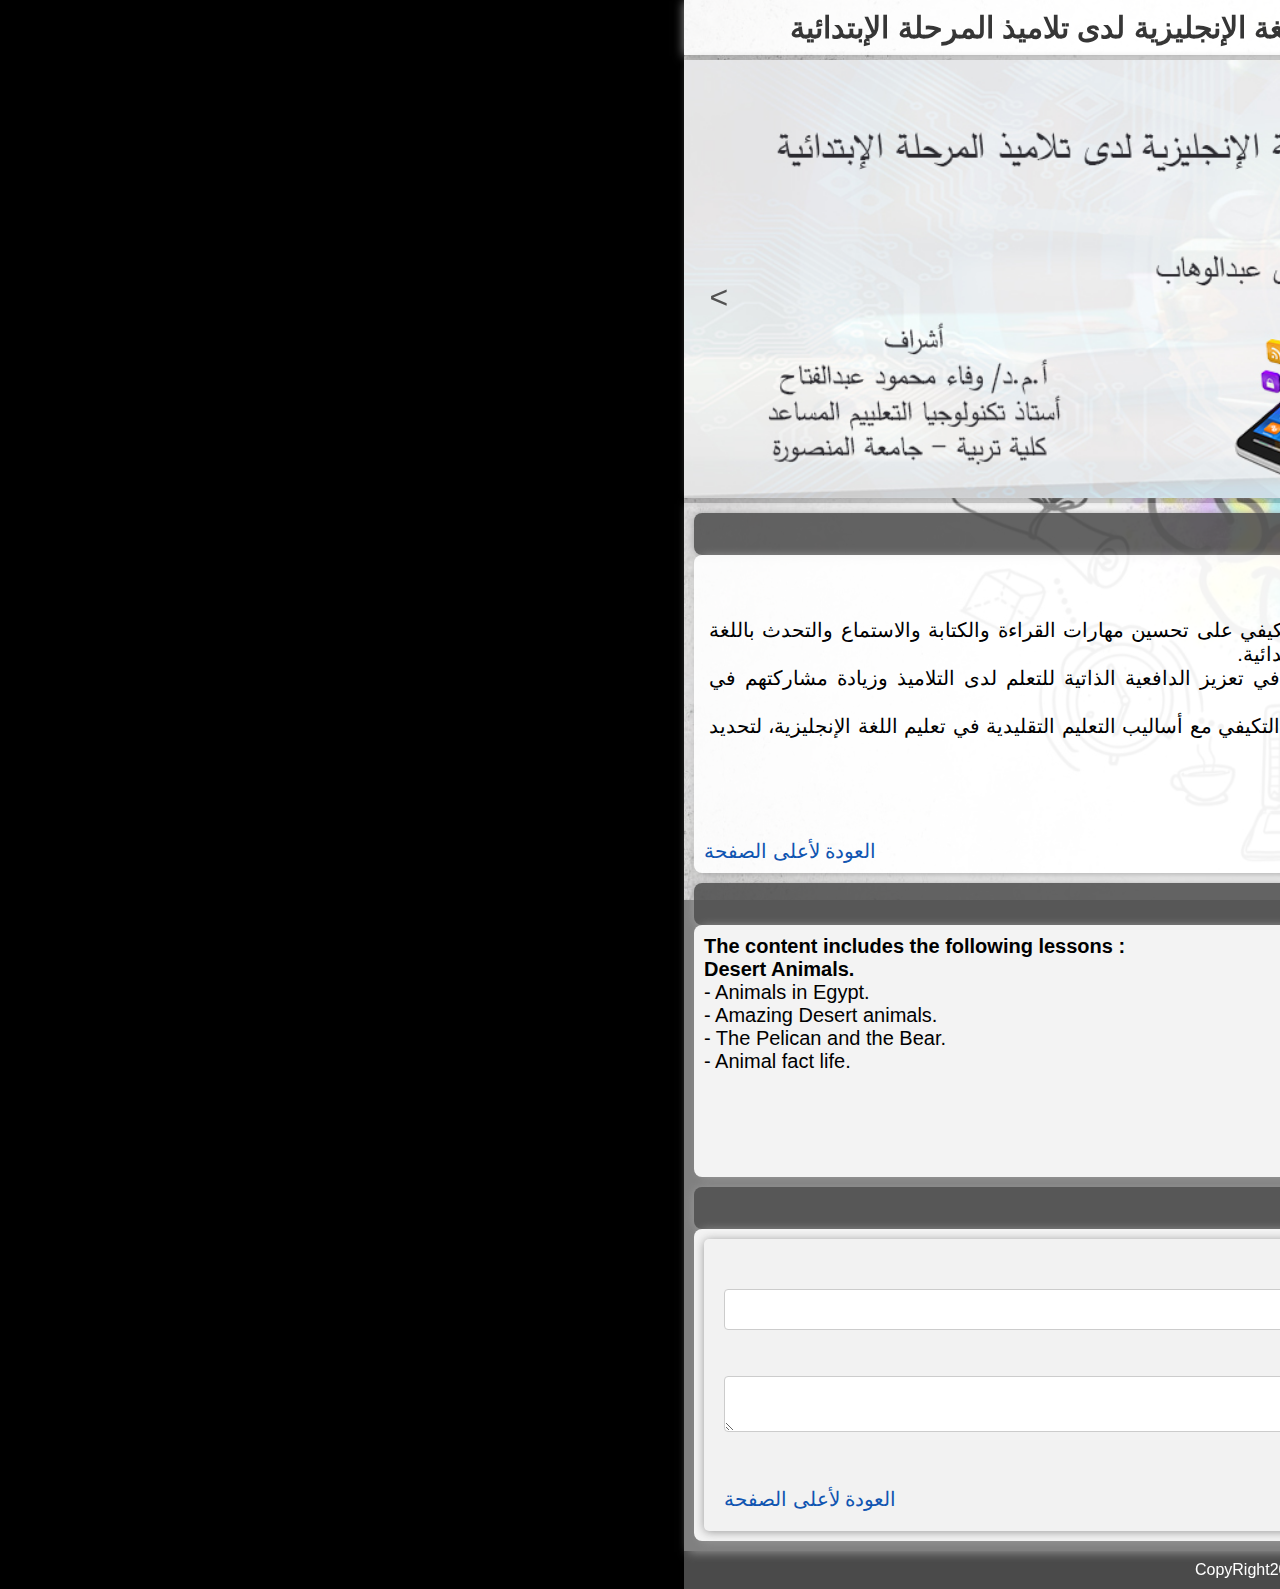
<file: index.html>
<!DOCTYPE html PUBLIC "-//W3C//DTD XHTML 1.0 Transitional//EN" "http://www.w3.org/TR/xhtml1/DTD/xhtml1-transitional.dtd">
<html xmlns="http://www.w3.org/1999/xhtml">
    <head>
    <meta http-equiv="Content-Type" content="text/html; charset=utf-8" />
    <meta name="viewport" content="width=device-width, initial-scale=1.0">
    
    <title>Elearning</title>
    
    <link rel="stylesheet" type="text/css" href="js/style.css">
    <script src="js/jquery-3.6.0.min.js" type="text/javascript"></script>
	<script src="js/jquery.cycle2.min.js" type="text/javascript"></script>
    </head>
    <body>
<!--------------------------------adress--------------------------------------------------->  
  <header class="main">  
      <h2 id="adress">
        فعالية بيئة تعلم نقال تكيفي في تنمية مهارات اللغة الإنجليزية لدى تلاميذ المرحلة الإبتدائية

      </h2>
    </header>


<!------------------------------galley----------------------------------------------------->     
<div class="cycle-slideshow" 
    	data-cycle-speed="2000" 
        data-cycle-manual-speed="2000"
        data-cycle-fx="scrollHorz"
        data-cycle-timeout="4000">
        <span class="cycle-prev">&#60;</span>
        <span class="cycle-next">&#62;</span>
        <span class="cycle-pager"></span>
        <img src="images/image-slider-1.jpg" alt="image">
        <img src="images/image-slider-2.jpg" alt="image">
        <img src="images/image-slider-3.jpg" alt="image">

</div>


<div class="post"> 
<!-------------------------------goals----------------------------------------------------> 
            <article>
                <header>
                    <h3 id="part1">الأهداف </h3>
                </header>
                <section>
                    <p><h4>  
                      الأهداف العامة للبيئة: 
                     </h4>
                      </p>
                      <p class="texts">
                        <a style="font-weight: bold;">الأهداف العامة: </a>
                        <br />- تقييم تأثير بيئة التعلم النقال التكيفي على تحسين مهارات القراءة والكتابة والاستماع والتحدث باللغة الإنجليزية لدى تلاميذ المرحلة الابتدائية.
                        <br />- تحليل دور التكنولوجيا التكيفية في تعزيز الدافعية الذاتية للتعلم لدى التلاميذ وزيادة مشاركتهم في الأنشطة التعليمية.
                        <br />- مقارنة فعالية بيئة التعلم النقال التكيفي مع أساليب التعليم التقليدية في تعليم اللغة الإنجليزية، لتحديد الفروقات في نتائج التعلم.
                      <span class="dotss"> ...</span>
                      <span class="moreTexts">
                        <br />- استكشاف مدى تكيف بيئة التعلم النقال مع الفروق الفردية بين التلاميذ، وقدرتها على تقديم تجارب تعليمية مخصصة تتوافق مع احتياجات كل طالب.
                        <br />- تحديد التحديات والعوامل المؤثرة في نجاح بيئة التعلم النقال التكيفي في تنمية مهارات اللغة الإنجليزية، وتقديم توصيات لتجاوز هذه التحديات.
                        <br />- تقديم إرشادات تطبيقية للمؤسسات التعليمية حول كيفية دمج بيئات التعلم النقال التكيفي في مناهج اللغة الإنجليزية لتحقيق أفضل النتائج التعليمية الممكنة.
                      </span>
                      <br />
                      <br />
                      <button class="readMoreBtns">المزيد</button>
                    </p> 

                    <br/>
                    <p class="page"> <a href="#adress">العودة لأعلى الصفحة</a> </p> 
                </section>
            </article>
          
<!-------------------------------------------content---------------------------------------->
            <article>
                <header>
                <h3 id="part2">الدروس</h3>
                </header>
                <section dir="ltr">
                  <p><h4>The content includes the following lessons :</h4>
                   <a style="font-weight: bold;">Desert Animals.</a>
                    <br />- Animals in Egypt.
                    <br />- Amazing Desert animals.
                    <br />- The Pelican and the Bear.
                    <br />- Animal fact life.
                  </p>  
                  <br />
                  <p class="page" style="text-align: right;"><a href="learning/user.html" target="_blank" > اضغط هنا لبدء التعلم</a></p>
                  <br />
                  <p class="page" style="text-align: right;"> <a href="#adress">  العودة لأعلى الصفحة</a> </p>
                </section> 
            </article>

<!-----------------------------------form------------------------------------------------>
            <article>
              <header>
                  <h3 id="part3">تواصل معنا</h3>
              </header>
                <section>
                <form action="https://formspree.io/f/moqowobl"  method="POST">
                  <label>
                    الإيميل:
                  </label>
                    <input type="email" name="email">
                  <label>
                  الرسالة:
                  </label>
                    <textarea name="message"></textarea>
                  <button type="submit">إرسال</button>
                  <p class="page"> <a href="#adress">  العودة لأعلى الصفحة</a> </p>
                </form>
              </section>
            </article>

</div>
  <!---------------------------------aside-------------------------------------------------->

<aside>   
    <!---------------------------------------menu--------------------------------------------> 
  
                <div>
                  <section>
                    <div class="dropdown">
                    <button onclick="myFunction()" class="dropbtn">المحتويات</button>
                    <div id="myDropdown" class="dropdown-content">
                      <a href="#part1">الأهداف</a>
                      <a href="#part2">المحتوى</a>
                      <a href="learning/user.html" target="_blank">بدء التعلم</a>
                      <a href="#part3">تواصل معنا</a>
                    </div>
                  </div>
                  </section>
      <!---------------------------------------intro--------------------------------------------> 

                 <section>
                  <p class="text">
                    في ظل التطور التكنولوجي المتسارع، أصبحت التكنولوجيا جزءًا لا يتجزأ من العملية التعليمية، 
                    <span class="moreText">
                      مما أدى إلى بروز العديد من الأساليب التعليمية المبتكرة التي تهدف إلى تحسين تجربة التعلم وجعلها أكثر تفاعلًا وفعالية. واحدة من هذه الأساليب هي بيئات التعلم النقال التكيفية، التي تستفيد من تكنولوجيا الهواتف الذكية والأجهزة اللوحية لتقديم محتوى تعليمي مرن وشخصي يتكيف مع احتياجات وقدرات كل طالب.

                    </span>
                      <br />
                      <br />
                      <button class="readMoreBtn">المزيد</button>
                  </p>
                    </section>

    <!---------------------------------------pic video--------------------------------------------> 

                    
                    <section>
                      <a href="learning/user.html" target="_blank" ><img src="images/ph.png" alt="image"/></a>
                    </section> 

                    <section>
                         <video controls width="300" height="150" autoplay="autoplay" loop="loop" mute>
                         <source src="images/vid.mp4" type= "video/mp4">
                          <source src="images/vid.webm" type= "video/webm">
                         </video>
                    </section>
  
              </aside>

  
<!--------------------------------footer--------------------------------------------------->

        <div class="clearfix"></div>
        <footer>CopyRight2024&copy; All Right Reserved </footer>

        <script src="js/main.js"></script>
        
    </body>
</html>
</file>
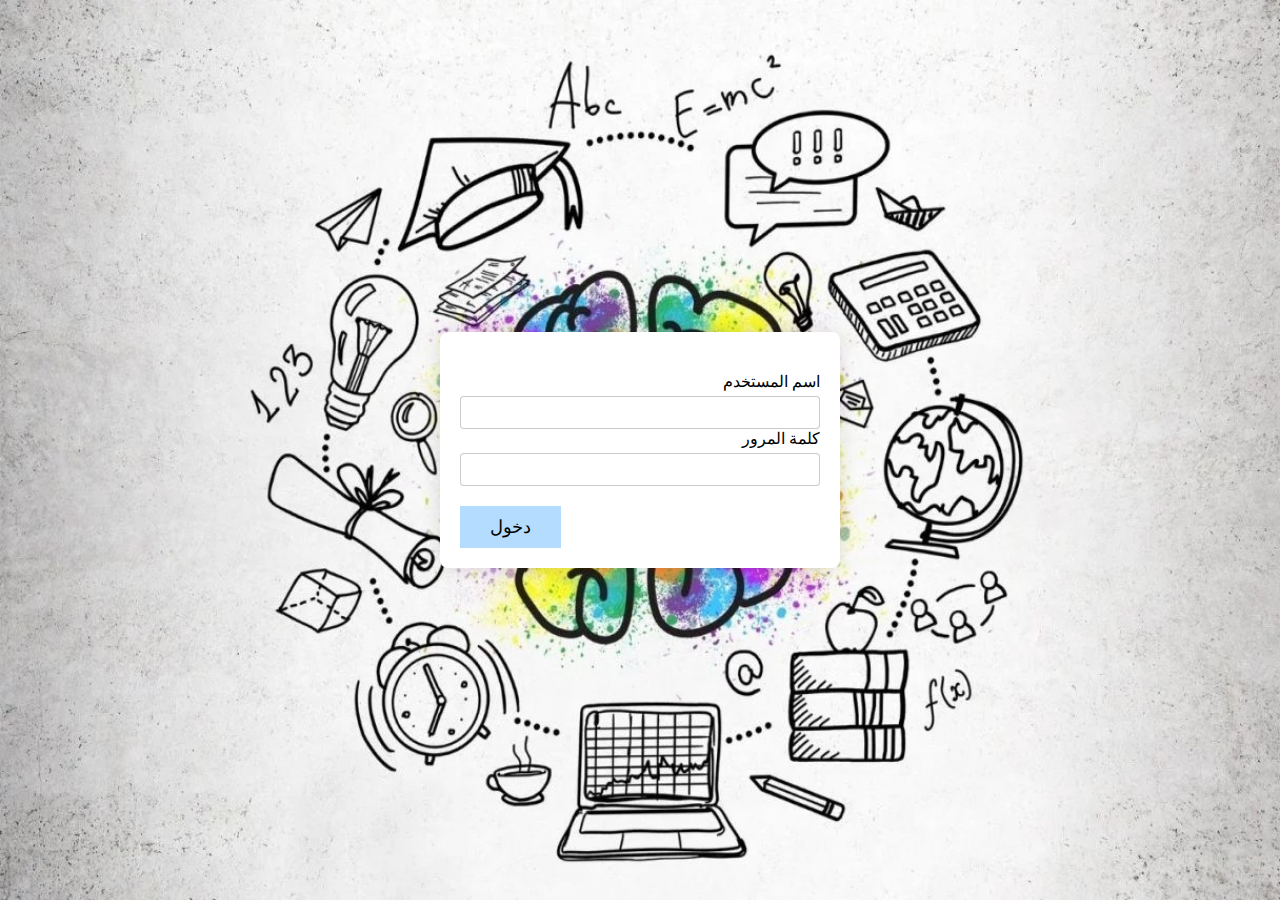
<file: learning/user.html>
<!DOCTYPE html>
<html lang="en">
<head>
  <meta charset="UTF-8">
  <meta name="viewport" content="width=device-width, initial-scale=1.0">
  <title>Multi Step Forms</title>
  <link rel="stylesheet" href="./style.css">



</head>
  <body>
    <section>
      <div class="container">
            <div class="form-group">
              <label for="UserName">اسم المستخدم</label>
              <input type="text" id="UserName" name="User-name" autocomplete="off" class="username">
             <label for="Userpass">كلمة المرور</label>
             <input type="text" id="Userpass" name="User-pass" autocomplete="off" class="userpass">
            </div>
            <input type="submit" class="add" value="دخول" />     
      </div>
    </section>
  <script src="main.js"></script>
  </body>
  </html>
</file>
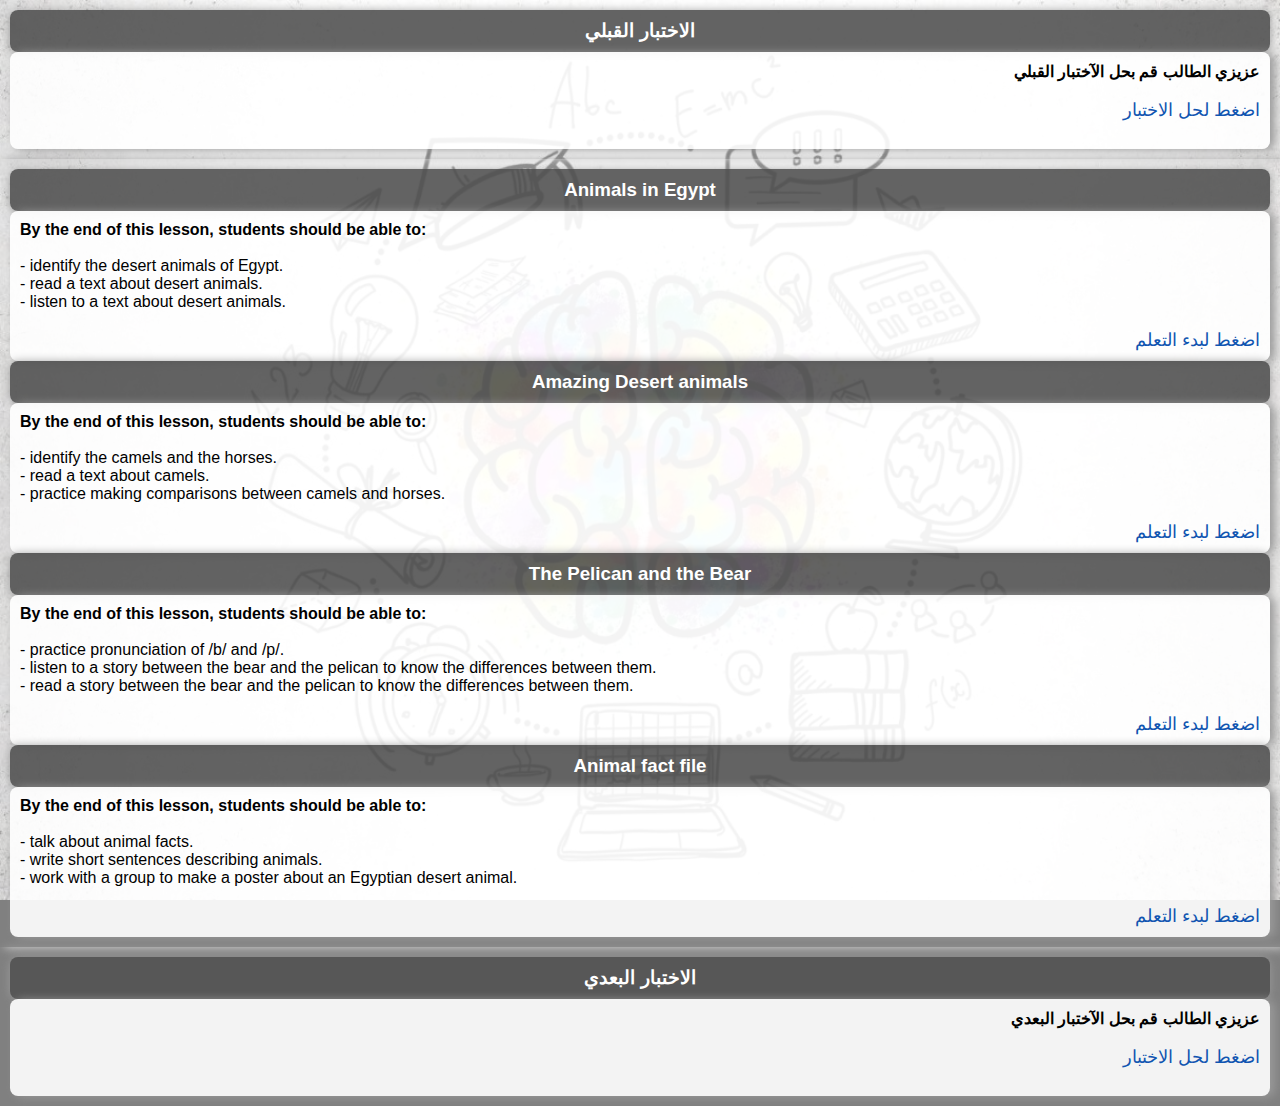
<file: learning/learn/index1.html>
<!DOCTYPE html PUBLIC "-//W3C//DTD XHTML 1.0 Transitional//EN" "http://www.w3.org/TR/xhtml1/DTD/xhtml1-transitional.dtd">
<html xmlns="http://www.w3.org/1999/xhtml">
    <head>
    <meta http-equiv="Content-Type" content="text/html; charset=utf-8" />
    <meta name="viewport" content="width=device-width, initial-scale=1.0">
    
    <title>Mobile</title>
    
    <link rel="stylesheet" type="text/css" href="style.css">
    </head>
    <body>
      <div class="post"> 
        <article dir="rtl">
            <header>
            <h3 id="part2" style="text-align: center;"> الاختبار القبلي </h3>
            </header>
            <section>
              <p><h4> عزيزي الطالب قم بحل الآختبار القبلي </h4>
              </p>  
             <br />
              <p class="page"><a href="https://forms.gle/gJ1EnFAoAzNDh1pFA"> اضغط لحل الاختبار</a></p>
              <br />
            </section> 
        </article>
</div>

<div class="post"> 
            <article>
                <header>
                <h3 id="part2" style="text-align: center;"> Animals in Egypt </h3>
                </header>
                <section>
                  <p><h4>By the end of this lesson, students should be able to:</h4>
                    <br />- identify the desert animals of Egypt.
                    <br />- read a text about desert animals.
                    <br />- listen to a text about desert animals.
                                    </p>  
                  <br />
                  <p class="page"><a href="./g1pro107/index.html"> اضغط لبدء التعلم</a></p>
                </section> 
                <header>
                  <h3 id="part2" style="text-align: center;"> Amazing Desert animals </h3>
                  </header>
                  <section>
                    <p><h4>By the end of this lesson, students should be able to:</h4>
                      <br />- identify the camels and the horses.
                      <br />- read a text about camels.
                      <br />- practice making comparisons between camels and horses.                    </p>  
                    <br />
                    <p class="page"><a href="./g1pro107/index.html"> اضغط لبدء التعلم</a></p>
                  </section> 
                  <header>
                    <h3 id="part2" style="text-align: center;"> The Pelican and the Bear </h3>
                    </header>
                    <section>
                      <p><h4>By the end of this lesson, students should be able to:</h4>
                        <br />- practice pronunciation of /b/ and /p/.
                        <br />- listen to a story between the bear and the pelican to know the differences between them.
                        <br />- read a story between the bear and the pelican to know the differences between them.                      </p>  
                      <br />
                      <p class="page"><a href="./g1pro107/index.html"> اضغط لبدء التعلم</a></p>
                    </section> 
                    <header>
                      <h3 id="part2" style="text-align: center;"> Animal fact file </h3>
                      </header>
                      <section>
                        <p><h4>By the end of this lesson, students should be able to:</h4>
                          <br />- talk about animal facts.
                          <br />- write short sentences describing animals.
                          <br />- work with a group to make a poster about an Egyptian desert animal.                        </p>  
                        <br />
                        <p class="page"><a href="./g1pro107/index.html"> اضغط لبدء التعلم</a></p>
                      </section> 
            </article>
</div>

<div class="post"> 
  <article dir="rtl">
    <header>
      <h3 id="part2" style="text-align: center;"> الاختبار البعدي </h3>
      </header>
      <section>
        <p><h4> عزيزي الطالب قم بحل الآختبار البعدي </h4>
        </p>  
       <br />
        <p class="page"><a href="https://docs.google.com/forms/d/e/1FAIpQLSdZkX_-WT0Xz9EL5diA48cQLDEUbIvZjxyftwCdU9YCACfg5g/viewform?usp=sf_link"> اضغط لحل الاختبار</a></p>
        <br />
      </section> 
  </article>
</div>
    </body>
</html>
</file>
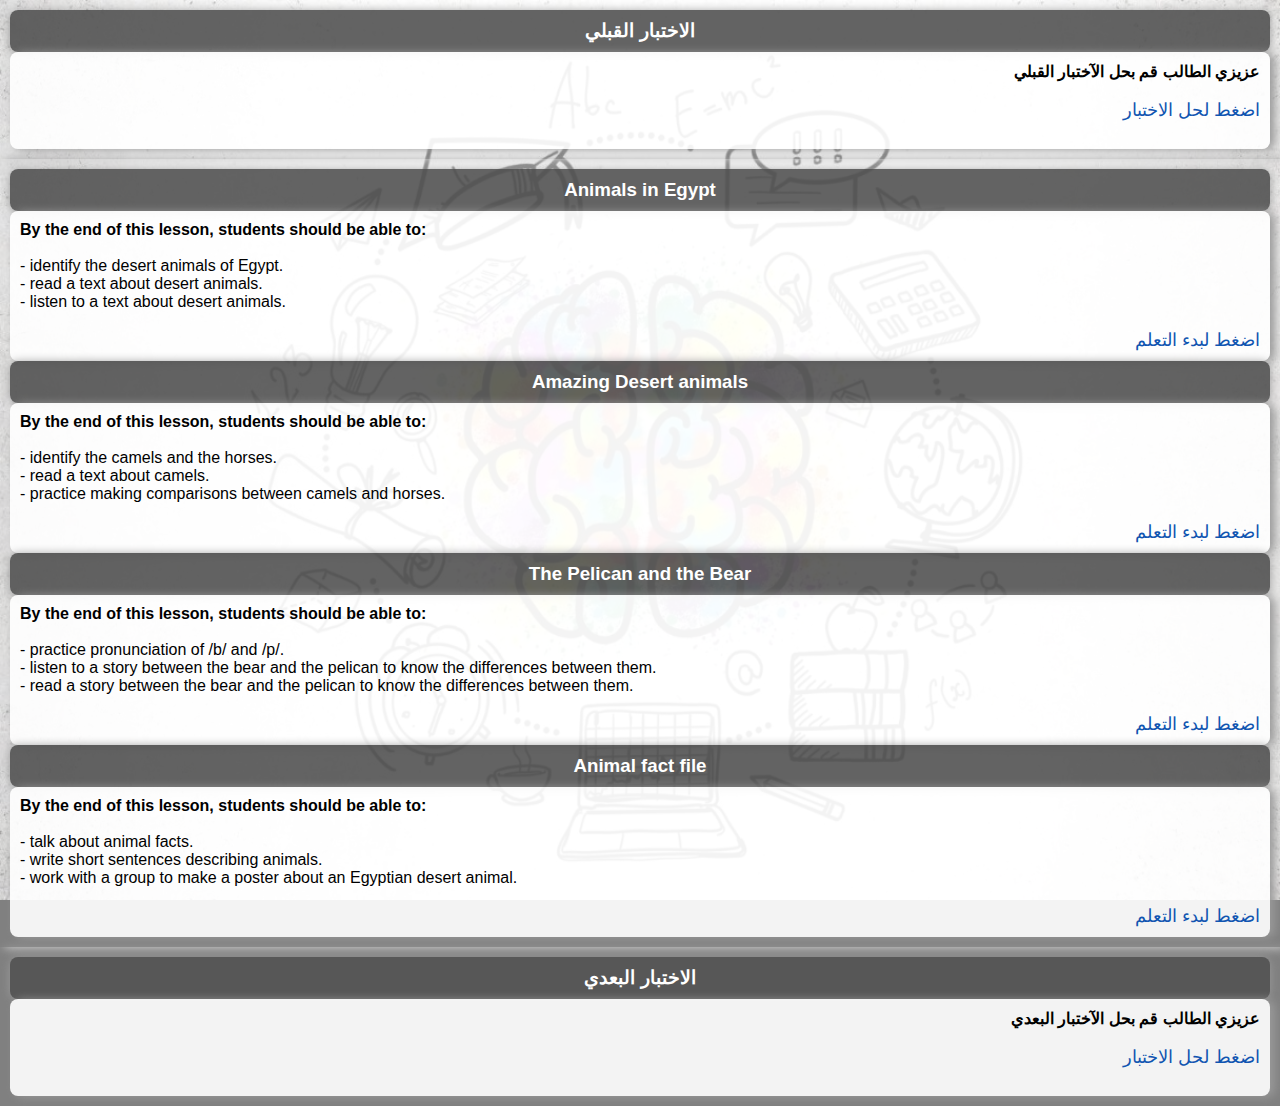
<file: learning/learn/index2.html>
<!DOCTYPE html PUBLIC "-//W3C//DTD XHTML 1.0 Transitional//EN" "http://www.w3.org/TR/xhtml1/DTD/xhtml1-transitional.dtd">
<html xmlns="http://www.w3.org/1999/xhtml">
    <head>
    <meta http-equiv="Content-Type" content="text/html; charset=utf-8" />
    <meta name="viewport" content="width=device-width, initial-scale=1.0">
    
    <title>Mobile</title>
    
    <link rel="stylesheet" type="text/css" href="style.css">
    </head>
    <body>
      <div class="post"> 
        <article dir="rtl">
            <header>
            <h3 id="part2" style="text-align: center;"> الاختبار القبلي </h3>
            </header>
            <section>
              <p><h4> عزيزي الطالب قم بحل الآختبار القبلي </h4>
              </p>  
             <br />
              <p class="page"><a href="https://forms.gle/gJ1EnFAoAzNDh1pFA"> اضغط لحل الاختبار</a></p>
              <br />
            </section> 
        </article>
</div>

<div class="post"> 
            <article>
                <header>
                <h3 id="part2" style="text-align: center;"> Animals in Egypt </h3>
                </header>
                <section>
                  <p><h4>By the end of this lesson, students should be able to:</h4>
                    <br />- identify the desert animals of Egypt.
                    <br />- read a text about desert animals.
                    <br />- listen to a text about desert animals.
                                    </p>  
                  <br />
                  <p class="page"><a href="./g2pro107/index.html"> اضغط لبدء التعلم</a></p>
                </section> 
                <header>
                  <h3 id="part2" style="text-align: center;"> Amazing Desert animals </h3>
                  </header>
                  <section>
                    <p><h4>By the end of this lesson, students should be able to:</h4>
                      <br />- identify the camels and the horses.
                      <br />- read a text about camels.
                      <br />- practice making comparisons between camels and horses.                    </p>  
                    <br />
                    <p class="page"><a href="./g2pro107/index.html"> اضغط لبدء التعلم</a></p>
                  </section> 
                  <header>
                    <h3 id="part2" style="text-align: center;"> The Pelican and the Bear </h3>
                    </header>
                    <section>
                      <p><h4>By the end of this lesson, students should be able to:</h4>
                        <br />- practice pronunciation of /b/ and /p/.
                        <br />- listen to a story between the bear and the pelican to know the differences between them.
                        <br />- read a story between the bear and the pelican to know the differences between them.                      </p>  
                      <br />
                      <p class="page"><a href="./g2pro107/index.html"> اضغط لبدء التعلم</a></p>
                    </section> 
                    <header>
                      <h3 id="part2" style="text-align: center;"> Animal fact file </h3>
                      </header>
                      <section>
                        <p><h4>By the end of this lesson, students should be able to:</h4>
                          <br />- talk about animal facts.
                          <br />- write short sentences describing animals.
                          <br />- work with a group to make a poster about an Egyptian desert animal.                        </p>  
                        <br />
                        <p class="page"><a href="./g2pro107/index.html"> اضغط لبدء التعلم</a></p>
                      </section> 
            </article>
</div>

<div class="post"> 
  <article dir="rtl">
    <header>
      <h3 id="part2" style="text-align: center;"> الاختبار البعدي </h3>
      </header>
      <section>
        <p><h4> عزيزي الطالب قم بحل الآختبار البعدي </h4>
        </p>  
       <br />
        <p class="page"><a href="https://docs.google.com/forms/d/e/1FAIpQLSdZkX_-WT0Xz9EL5diA48cQLDEUbIvZjxyftwCdU9YCACfg5g/viewform?usp=sf_link"> اضغط لحل الاختبار</a></p>
        <br />
      </section> 
  </article>
</div>
    </body>
</html>
</file>
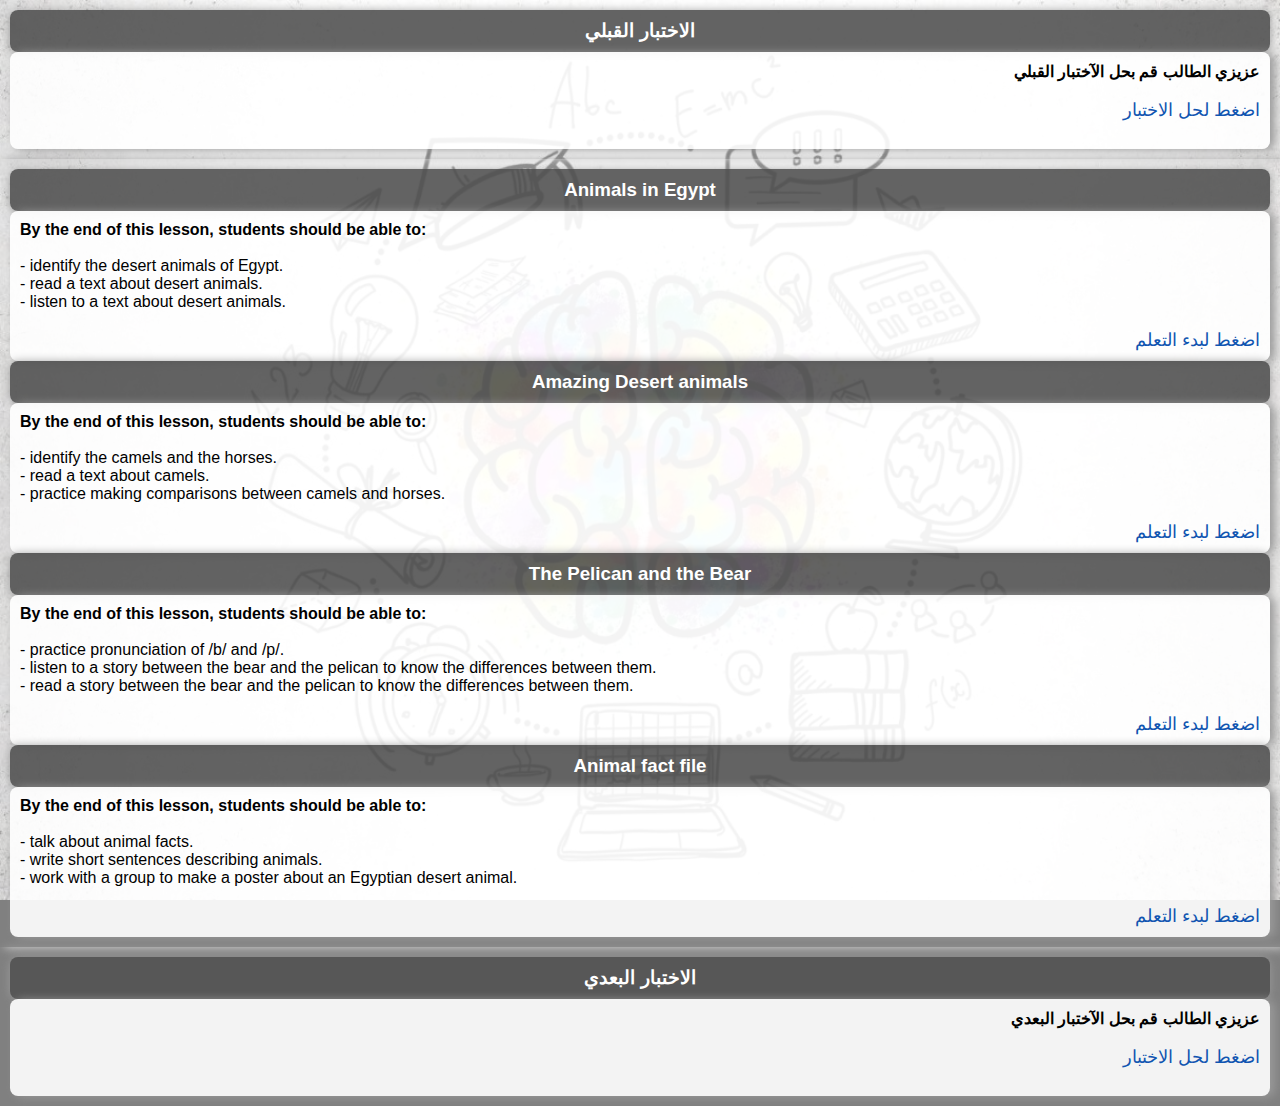
<file: learning/learn/index3.html>
<!DOCTYPE html PUBLIC "-//W3C//DTD XHTML 1.0 Transitional//EN" "http://www.w3.org/TR/xhtml1/DTD/xhtml1-transitional.dtd">
<html xmlns="http://www.w3.org/1999/xhtml">
    <head>
    <meta http-equiv="Content-Type" content="text/html; charset=utf-8" />
    <meta name="viewport" content="width=device-width, initial-scale=1.0">
    
    <title>Mobile</title>
    
    <link rel="stylesheet" type="text/css" href="style.css">
    </head>
    <body>
      <div class="post"> 
        <article dir="rtl">
            <header>
            <h3 id="part2" style="text-align: center;"> الاختبار القبلي </h3>
            </header>
            <section>
              <p><h4> عزيزي الطالب قم بحل الآختبار القبلي </h4>
              </p>  
             <br />
              <p class="page"><a href="https://forms.gle/gJ1EnFAoAzNDh1pFA"> اضغط لحل الاختبار</a></p>
              <br />
            </section> 
        </article>
</div>

<div class="post"> 
            <article>
                <header>
                <h3 id="part2" style="text-align: center;"> Animals in Egypt </h3>
                </header>
                <section>
                  <p><h4>By the end of this lesson, students should be able to:</h4>
                    <br />- identify the desert animals of Egypt.
                    <br />- read a text about desert animals.
                    <br />- listen to a text about desert animals.
                                    </p>  
                  <br />
                  <p class="page"><a href="./g3pro107/index.html"> اضغط لبدء التعلم</a></p>
                </section> 
                <header>
                  <h3 id="part2" style="text-align: center;"> Amazing Desert animals </h3>
                  </header>
                  <section>
                    <p><h4>By the end of this lesson, students should be able to:</h4>
                      <br />- identify the camels and the horses.
                      <br />- read a text about camels.
                      <br />- practice making comparisons between camels and horses.                    </p>  
                    <br />
                    <p class="page"><a href="./g3pro107/index.html"> اضغط لبدء التعلم</a></p>
                  </section> 
                  <header>
                    <h3 id="part2" style="text-align: center;"> The Pelican and the Bear </h3>
                    </header>
                    <section>
                      <p><h4>By the end of this lesson, students should be able to:</h4>
                        <br />- practice pronunciation of /b/ and /p/.
                        <br />- listen to a story between the bear and the pelican to know the differences between them.
                        <br />- read a story between the bear and the pelican to know the differences between them.                      </p>  
                      <br />
                      <p class="page"><a href="./g3pro107/index.html"> اضغط لبدء التعلم</a></p>
                    </section> 
                    <header>
                      <h3 id="part2" style="text-align: center;"> Animal fact file </h3>
                      </header>
                      <section>
                        <p><h4>By the end of this lesson, students should be able to:</h4>
                          <br />- talk about animal facts.
                          <br />- write short sentences describing animals.
                          <br />- work with a group to make a poster about an Egyptian desert animal.                        </p>  
                        <br />
                        <p class="page"><a href="./g3pro107/index.html"> اضغط لبدء التعلم</a></p>
                      </section> 
            </article>
</div>

<div class="post"> 
  <article dir="rtl">
    <header>
      <h3 id="part2" style="text-align: center;"> الاختبار البعدي </h3>
      </header>
      <section>
        <p><h4> عزيزي الطالب قم بحل الآختبار البعدي </h4>
        </p>  
       <br />
        <p class="page"><a href="https://docs.google.com/forms/d/e/1FAIpQLSdZkX_-WT0Xz9EL5diA48cQLDEUbIvZjxyftwCdU9YCACfg5g/viewform?usp=sf_link"> اضغط لحل الاختبار</a></p>
        <br />
      </section> 
  </article>
</div>
    </body>
</html>
</file>
<file: js/style.css>
@charset "utf-8";
*
{
	margin:0;
	padding:0;
	-webkit-box-sizing:border-box;
	-moz-box-sizing: border-box;
	box-sizing:border-box;
	
	
}

body
{
	background-color:#000;
	background-image:url(../images/bg.jpg);
	background-repeat:no-repeat;
	background-attachment:fixed;
	background-size:100% 100%;
	font-family:Arial, Helvetica, sans-serif;
	direction: rtl;	
	text-align: justify;
}


/*-------------------------------adress----------------------------------------*/
.main
{
	background-color:rgba(255, 255, 255, .9);
	color:rgb(54, 54, 54);
	padding:10px;
	font-size: 20px;
	text-align:center;
	direction: rtl;
	box-shadow: 0px 1px 10px #999999;
	width:100%;
	margin:auto;
}

/*-------------------------------gallery----------------------------------------*/

.cycle-slideshow
{
	display:block;
	position:relative;
	margin:0 auto;
	margin-top:5px;
	margin-bottom:5px;
	border-radius: 8px;
	box-shadow: 5px 1px 10px #999999;
	width:100%;
	max-width:100%;
	float:left;
}

.cycle-prev,.cycle-next
{
	font-size:200%;
	color:rgb(82, 82, 82);
	display:block;
	position:absolute;
	top:50%;
	z-index:999;
	cursor:pointer;
}

.cycle-prev{left:2%;direction: ltr;}
.cycle-next{right:2%;direction: ltr;}

.cycle-pager
{
	width:100%;
	position:absolute;
	text-align:center;
	z-index:998;
	bottom:10px;
}

.cycle-pager span
{
	cursor:pointer;
	width:15pX;
	height:15px;
	border: 1px solid rgb(82, 82, 82);
	border-radius:50%;
	display:inline-block;
	margin: 0 5px;
	text-indent:10000%;
	white-space:nowrap;

}

.cycle-pager .cycle-pager-active
{
	background-color:white;

}

.cycle-slideshow img
{
	max-width:100%;
	width:100%;
	height:100%;
}

/*-------------------------------menu----------------------------------------*/
.dropdown {
	position: relative;
	display: inline-block;
	width:100%;
  }

.dropbtn {
	background-color: rgb(82, 82, 82,.9);
	color: white;
	padding: 8px;
	font-size: 20px;
	border: none;
	border-radius: 8px;
	cursor: pointer;
	width:100%;
	margin:0 auto;
	margin-top:5px;
	margin-bottom:5px;
  }
  
  .dropbtn:hover, .dropbtn:focus {
	background-color: rgb(82, 82, 82,.7);
  }
  
  .dropdown-content {
	display: none;
	position: absolute;
	background-color:rgba(255, 255, 255, 1);
	min-width: 160px;
	overflow: auto;
	box-shadow: 5px 1px 10px #999999;
	z-index: 1;
	width:100%;
	margin:auto;
	border-radius: 8px;
  }
  
  .dropdown-content a {
	color: black;
	padding: 12px 16px;
	text-decoration: none;
	display: block;
  }
  
  .dropdown a:hover {background-color: #ddd;}
  .show {display: block;}

/*-------------------------------content----------------------------------------*/
.page a
{
text-decoration:none;
color:rgb(16, 85, 177);
}

.page 
{
text-align:left;	
}

.post
{
	width:70%;
	float:left;	
	background-color:rgba(255, 255, 255, 0.5);
	box-shadow: 5px 1px 10px #999999;
}
.post article
{
	text-align: justify;	
	margin:10px;
}

h3
{
		color:#FFF;

}
.post article header
{
	background:rgb(82, 82, 82,.9);
	padding:10px;
	border-radius: 8px;
	box-shadow: 0px 1px 10px #999999;
}

.post article section
{
	background:rgba(255,255,255,0.9);
	padding:10px;	
	border-radius: 8px;
	box-shadow: 5px 1px 10px #999999;
	font-size: 20px;

}

.post article section form 
{
	width:100%;
	box-shadow: 0px 1px 10px #999999;
	border-radius: 5px;
	background-color: #f2f2f2;
	padding: 20px;
	text-align:right;
}

.post article section form input
{
	width: 100%;
	padding: 12px;
	border: 1px solid #ccc;
	border-radius: 4px;
	box-sizing: border-box;
	margin-top: 6px;
	margin-bottom: 16px;
	resize: vertical;
}
.post article section form textarea
{
	width: 100%;
	padding: 12px;
	border: 1px solid #ccc;
	border-radius: 4px;
	box-sizing: border-box;
	margin-top: 6px;
	margin-bottom: 16px;
	resize: vertical;
}
  
  .post article section form button
{
	background-color:rgb(82, 82, 82,.9);
	color: white;
	padding: 12px 20px;
	border: none;
	border-radius: 4px;
	cursor: pointer;
}
.post article section form button:hover 
{
	background-color: rgb(82, 82, 82,.7);
}
/*-------------------------------aside----------------------------------------*/

aside
{
	width:30%;
	float:right;
}

aside section
{
	background:rgba(225,241,247,0.2);
	margin: 10px;
	padding:10px;
	border-radius:3px;
}

aside section img
{
	width:100%;
	height:100%;
	margin:auto;
}

aside section video
{
	width:100%;
	height:100%;
	margin:auto;
}

aside section p
{
	margin: 10px;
	padding:10px;
	display:block;
	position:relative;
	margin:0 auto;
	border-radius: 8px;
	box-shadow: 0px 1px 10px #999999;
	background:rgba(255,255,255,0.8);
	width:100%;
	height:100%;
	max-width:100%;
}

.text ,.texts{
	font-size: 20px;
	margin:5px;
  }
  .moreText,.moreTexts{
	display: none;
  }
  .text.show-more .moreText, .texts.show-more .moreTexts{
	display: inline;
  }
  .dots,.dotss{
	display: inline-block;
  }
  .text.show-more .dots,.texts.show-more .dotss{
	display: none;
  }


  aside section p button , .readMoreBtns
  {
	padding: 1px 10px;
	background-color: whitesmoke;
	color:rgb(55, 57, 138);
	box-shadow: 0px 1px 10px #999999;
	border: none;
	outline: none;
	border-radius: 8px;
	font-size: 20px;
	cursor: pointer;
  }

  aside section p button:hover
  {
	  background:#FFF;
  }

/*-------------------------------footer----------------------------------------*/

.clearfix
{
	clear:both;
	
}
footer
{
	background:rgb(82, 82, 82,.9);
	color:#FFF;
	text-align:center;
	padding:10px;	
}
</file>
<file: learning/style.css>
*{
  padding: 0;
  margin: 0;
  box-sizing: border-box;
}
body{
  font-family:'Segoe UI', Tahoma, Geneva, Verdana, sans-serif;
	direction: rtl;	
	text-align:right;
}
section{
  min-height: 100vh;
  width: 100%;
  display: flex;
  align-items:center;
  justify-content: center;
  background-color:#000;
	background-image:url(bg.jpg);
	background-repeat:no-repeat;
	background-attachment:fixed;
	background-size:100% 100%;
}
.container{
  max-width: 400px;
  width: 90%;
  padding: 20px;
  box-shadow: 0px 0px 20px #00000020;
  border-radius: 8px;
  background-color: white;
}
.step{
  display: none;
}
.step.active{
  display: block;
}
.form-group{
  width: 100%;
  margin-top:20px;
}
.form-group input{
  width: 100%;
  border: 1.5px solid rgba(128, 128, 128, 0.418);
  padding: 5px;
  font-size: 18px;
  margin-top: 5px ;
  border-radius: 4px;
}

.add{
  float: left;
  margin-top: 20px;
  padding: 10px 30px;
  border: none;
  outline: none;
  background-color:rgb(180, 220, 255);
  font-family:'Segoe UI', Tahoma, Geneva, Verdana, sans-serif; 
  font-size: 18px;
  cursor: pointer;
}
</file>
<file: learning/learn/style.css>
@charset "utf-8";
*
{
	margin:0;
	padding:0;
	-webkit-box-sizing:border-box;
	-moz-box-sizing: border-box;
	box-sizing:border-box;
}

body
{
	background-color:#000;
	background-image:url(bg.jpg);
	background-repeat:no-repeat;
	background-attachment:fixed;
	background-size:100% 100%;
	font-family:Arial, Helvetica, sans-serif;
	text-align: justify;
}
/*-------------------------------content----------------------------------------*/
.page a
{
text-decoration:none;
color:rgb(16, 85, 177);
}
.page 
{
text-align:right;	
font-size:18px;
}
.post
{
	width:100%;
	float:left;	
	background-color:rgba(255, 255, 255, 0.5);
	box-shadow: 5px 1px 10px #999999;
}
.post article
{
	text-align: justify;	
	margin:10px;
}

h3
{
	color:#FFF;

}
.post article header
{
	background:rgb(82, 82, 82,.9);
	padding:10px;
	border-radius: 8px;
	box-shadow: 0px 1px 10px #999999;
}
.post article section
{
	background:rgba(255,255,255,0.9);
	padding:10px;	
	border-radius: 8px;
	box-shadow: 5px 1px 10px #999999;

}
.post article section form 
{
	width:100%;
	box-shadow: 0px 1px 10px #999999;
	border-radius: 5px;
	background-color: #f2f2f2;
	padding: 20px;
	text-align:left;
}
.post article section form input
{
	width: 100%;
	padding: 12px;
	border: 1px solid #ccc;
	border-radius: 4px;
	box-sizing: border-box;
	margin-top: 6px;
	margin-bottom: 16px;
	resize: vertical;
}
.post article section form textarea
{
	width: 100%;
	padding: 12px;
	border: 1px solid #ccc;
	border-radius: 4px;
	box-sizing: border-box;
	margin-top: 6px;
	margin-bottom: 16px;
	resize: vertical;
}
.post article section form button
{
	background-color:rgb(82, 82, 82,.9);
	color: white;
	padding: 12px 20px;
	border: none;
	border-radius: 4px;
	cursor: pointer;
}
.post article section form button:hover 
{
	background-color: rgb(82, 82, 82,.7);
}
</file>
